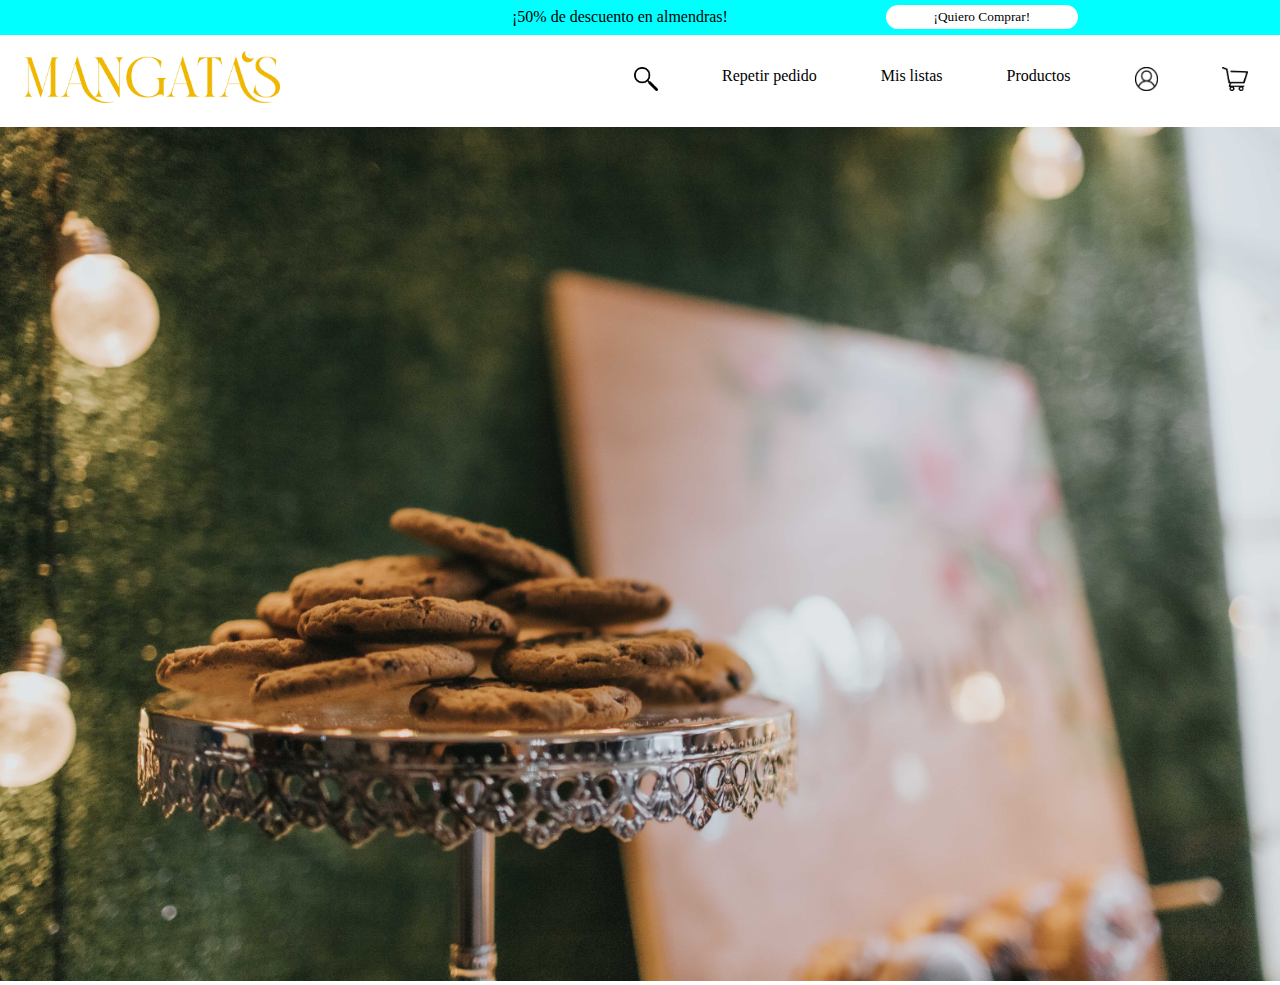
<file: Original/index.html>
<!doctype html>
<html>
<head>
<meta charset="utf-8">
<title>Mangata's</title>
	<link rel="stylesheet" href="styles.css">
</head>
<body>
	<div class="header">
		<p>¡50% de descuento en almendras!</p>
		<button>¡Quiero Comprar!</button>
	</div>
	<div id="navbar">
		<div id="icon">
			<a><img src="imagenes/Logo.png" alt="Home"></a>
		</div>
		<div id="btns">
		<div id="carrito">
			<a><img src="imagenes/carrito.png" alt="Home"></a>
		</div>
		<div id="usuario">
			<a><img src="imagenes/usuario.png" alt="Home"></a>
		</div>
		<a>Productos</a>
		<a>Mis listas</a>
		<a>Repetir pedido</a>
		<div id="buscar">
			<a><img src="imagenes/buscar.png" alt="Home"></a>
		</div>
		</div>
		
	</div>
	<div class="content">
	<div id="frontimg">
		<img src="/Original/imagenes/galletas.jpg" alt="frontimage">
	</div>
	</div>
	<script src="javascript.js"></script>
</body>
</html>
</file>
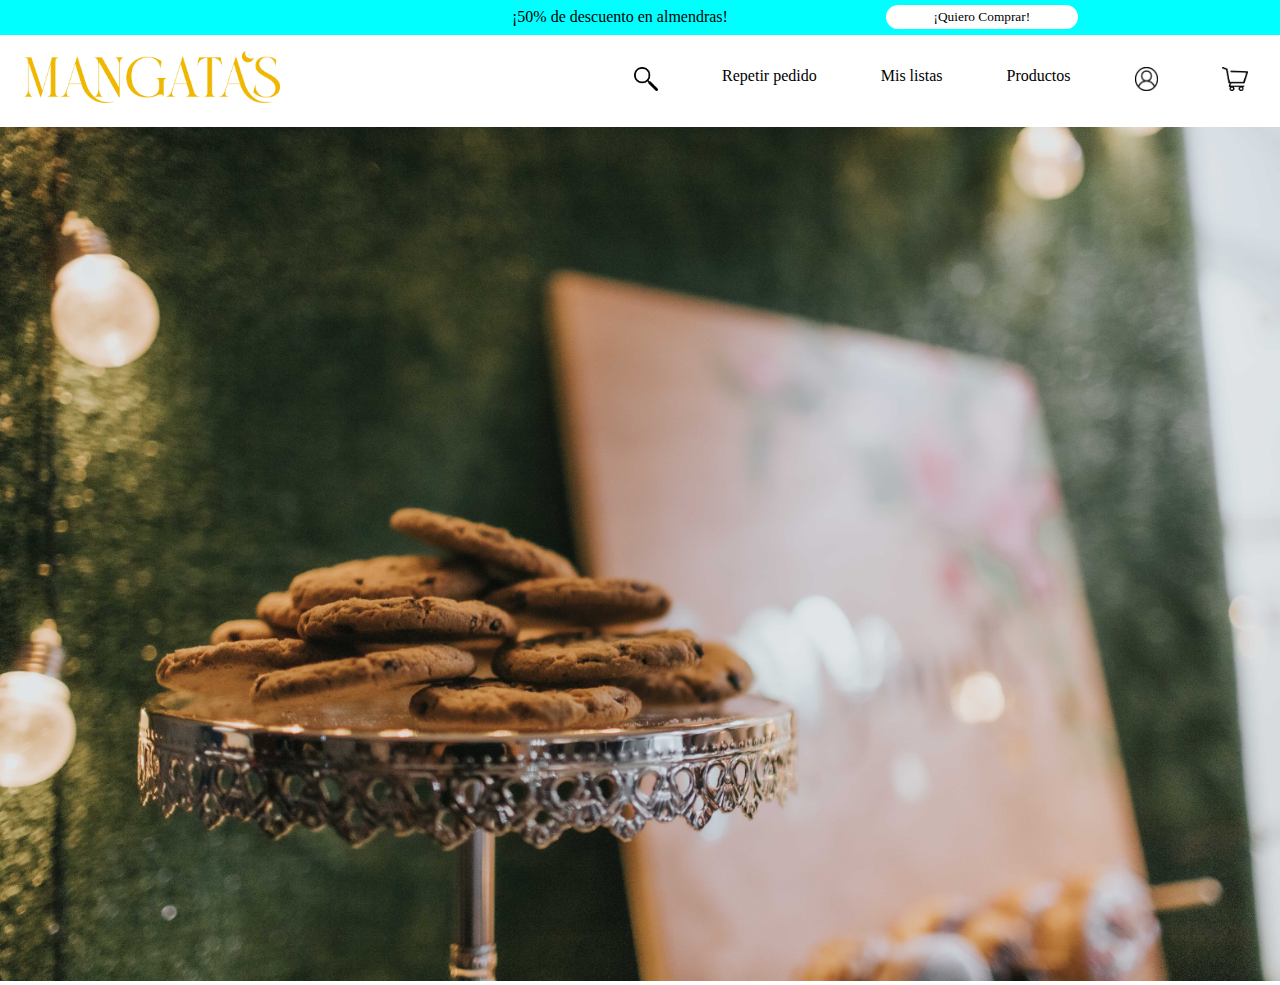
<file: Original/TMP11fu26g.htm>
<!doctype html>
<html>
<head>
<meta charset="utf-8">
<title>Mangata's</title>
	<link rel="stylesheet" href="styles.css">
</head>
<body>
	<div class="header">
		<p>¡50% de descuento en almendras!</p>
		<button>¡Quiero Comprar!</button>
	</div>
	<div id="navbar">
		<div id="icon">
			<a><img src="imagenes/Logo.png" alt="Home"></a>
		</div>
		<div id="btns">
		<div id="carrito">
			<a><img src="imagenes/carrito.png" alt="Home"></a>
		</div>
		<div id="usuario">
			<a><img src="imagenes/usuario.png" alt="Home"></a>
		</div>
		<a>Productos</a>
		<a>Mis listas</a>
		<a>Repetir pedido</a>
		<div id="buscar">
			<a><img src="imagenes/buscar.png" alt="Home"></a>
		</div>
		</div>
		
	</div>
	<div class="content">
	<div id="frontimg">
		<img src="imagenes/galletas.jpg" alt="frontimage">
	</div>
	</div>
	<script src="javascript.js"></script>
</body>
</html>
</file>
<file: Original/styles.css>
body {
	margin: 0;
	font-family: Cambria, "Hoefler Text", "Liberation Serif", Times, "Times New Roman", "serif";
  /*overflow: hidden; (Quita la barra de desplazamiento)*/
}
button {
	font-family: Cambria, "Hoefler Text", "Liberation Serif", Times, "Times New Roman", "serif";
}
.header{
	padding: 0.5em;
	min-height: 1.2em;
	background-color: aqua;
}
.header p{
	display: block;
	position: absolute;
	margin: 0;
	left: 40%;
}
.header button{
	display: block;
	position: absolute;
	margin: 0;
	right: 16%;
	width: 15%;
	height: 1.8em;
	border-radius: 1em;
	margin: -0.2em;
	background: white;
	border-color: white;;
	border-style: solid;
	cursor:pointer; cursor: hand;
}
/*Lo de arriba esta bien*/
#navbar{
	overflow: hidden;
	background-color: white;
}
#btns a{
	float: right;
	display: block;
	color: black;
	text-align: center;
	padding: 2em;
	text-decoration: none;
	cursor:pointer; cursor: hand;
}
.sticky {
  position: fixed;
  top: 0;
  width: 100%;
}
.sticky + .content {
  padding-top: 4.5em;
}
#frontimg img{
	width: 100%;
}

#icon img{
	float:left;
	width: 20%;
	padding: 1em 0 1em 1.5em;
	cursor:pointer; cursor: hand;
}
#buscar img{
	height: 1.5em;
}
#carrito img{
	height: 1.5em;
}
#usuario img{
	height: 1.5em;
}
#carrito a{
	padding:-0.5em;
}
</file>
